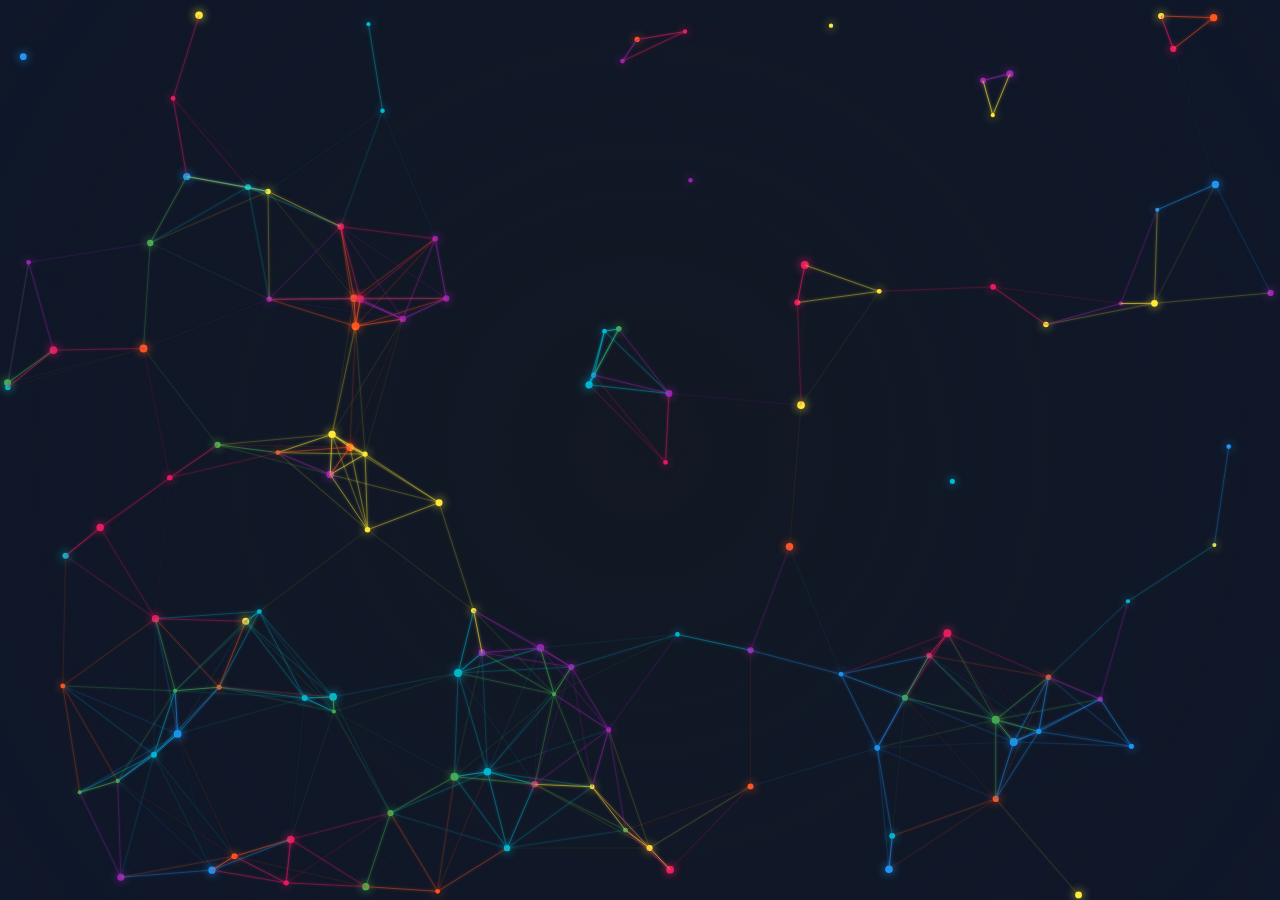
<file: index.html>
<!DOCTYPE html>
<html lang="zh-TW">
<head>
    <meta charset="UTF-8">
    <meta name="viewport" content="width=device-width, initial-scale=1.0">
    <title>多彩粒子連線背景 | Colorful Particle Connections</title>
    <link rel="stylesheet" href="style.css">
</head>
<body>
    <canvas id="particleCanvas"></canvas>
    <div class="content">
    </div>
    <script src="script.js"></script>
</body>
</html>
</file>
<file: style.css>
* {
    margin: 0;
    padding: 0;
    box-sizing: border-box;
}

body {
    overflow: hidden;
    background-color: #0b0e14;
    font-family: -apple-system, BlinkMacSystemFont, "Segoe UI", Roboto, Helvetica, Arial, sans-serif;
}

canvas {
    display: block;
    position: fixed;
    top: 0;
    left: 0;
    width: 100vw;
    height: 100vh;
    z-index: -1;
}

.content {
    position: relative;
    z-index: 10;
    height: 100vh;
    display: flex;
    justify-content: center;
    align-items: center;
    pointer-events: none;
}

body::before {
    content: "";
    position: fixed;
    top: 0;
    left: 0;
    width: 100%;
    height: 100%;
    background: radial-gradient(circle at center, rgba(30, 41, 59, 0.4) 0%, rgba(15, 23, 42, 1) 100%);
    z-index: -2;
}
</file>
